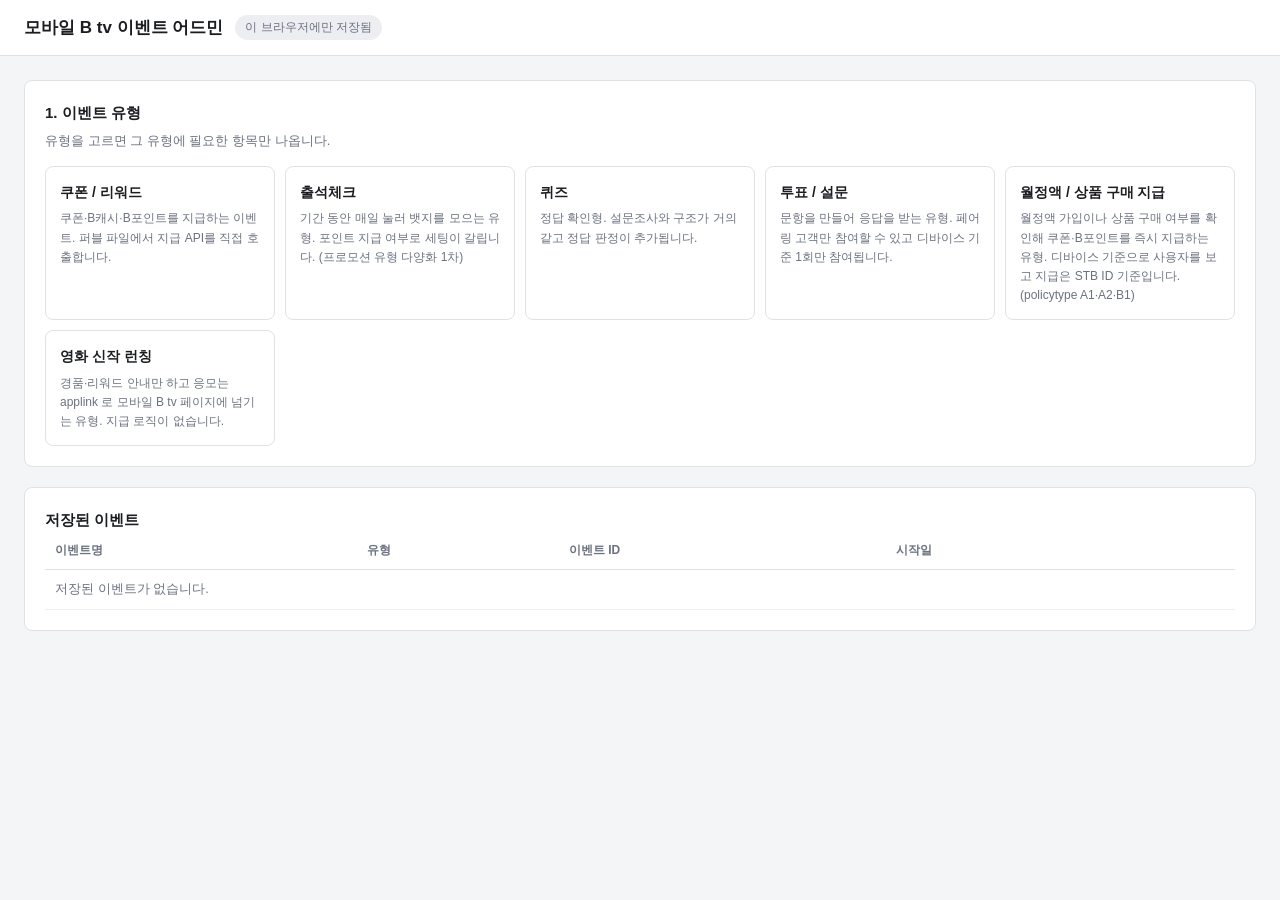
<file: index.html>
<!DOCTYPE html>
<html lang="ko">
<head>
<meta charset="utf-8">
<meta name="viewport" content="width=device-width, initial-scale=1">
<title>모바일 B tv 이벤트 어드민</title>
<link rel="stylesheet" href="assets/css/style.css">
</head>
<body>

<header class="topbar">
  <div class="topbar-inner">
    <h1>모바일 B tv 이벤트 어드민</h1>
    <span id="storageLabel" class="storage"></span>
  </div>
</header>

<main>

  <!-- 1. 유형 선택 -->
  <section class="block">
    <h2>1. 이벤트 유형</h2>
    <p class="lead">유형을 고르면 그 유형에 필요한 항목만 나옵니다.</p>
    <div id="typePicker" class="type-picker"></div>
  </section>

  <!-- 2. 입력 + 산출물 -->
  <section id="editor" class="block" hidden>
    <div class="editor-grid">

      <div class="editor-left">
        <h2>2. 내용 입력</h2>
        <div id="warnings"></div>
        <form id="formArea" autocomplete="off"></form>

        <div class="actions-bar">
          <button type="button" id="btnSave" class="primary">저장</button>
          <button type="button" id="btnNew">새로 작성</button>
          <span id="saveMsg" class="msg"></span>
        </div>
      </div>

      <div class="editor-right">
        <h2>3. 산출물</h2>

        <div class="tabs">
          <button type="button" class="tab active" data-panel="panelPlan">기획안</button>
          <button type="button" class="tab" data-panel="panelBanner">배너 · 퍼블</button>
          <button type="button" class="tab" data-panel="panelJson">개발 전달</button>
        </div>

        <div id="panelPlan" class="panel">
          <div class="panel-head">
            <h3>기획안 문서</h3>
            <span class="panel-actions">
              <button type="button" id="copyPlan">표 복사</button>
              <button type="button" id="printPlan">인쇄 · PDF</button>
            </span>
          </div>
          <div id="planDoc" class="plandoc-wrap"></div>
        </div>

        <div id="panelBanner" class="panel" hidden>
          <div class="panel-head">
            <h3>필요 배너 에셋</h3>
            <button type="button" id="copyBanners">파일명 복사</button>
          </div>
          <ul id="bannerList" class="asset-list"></ul>

          <h3>퍼블 산출물 zip</h3>
          <ul id="packageList" class="pkg-list"></ul>
        </div>

        <div id="panelJson" class="panel" hidden>
          <div class="panel-head">
            <h3>개발 전달용 JSON</h3>
            <button type="button" id="copyJson">복사</button>
          </div>
          <pre id="devJson" class="json"></pre>
        </div>
      </div>

    </div>
  </section>

  <!-- 3. 저장된 이벤트 -->
  <section class="block">
    <h2>저장된 이벤트</h2>
    <table class="history">
      <thead>
        <tr>
          <th>이벤트명</th>
          <th>유형</th>
          <th>이벤트 ID</th>
          <th>시작일</th>
          <th></th>
        </tr>
      </thead>
      <tbody id="historyBody"></tbody>
    </table>
  </section>

</main>

<script type="module" src="assets/js/app.js"></script>
</body>
</html>
</file>
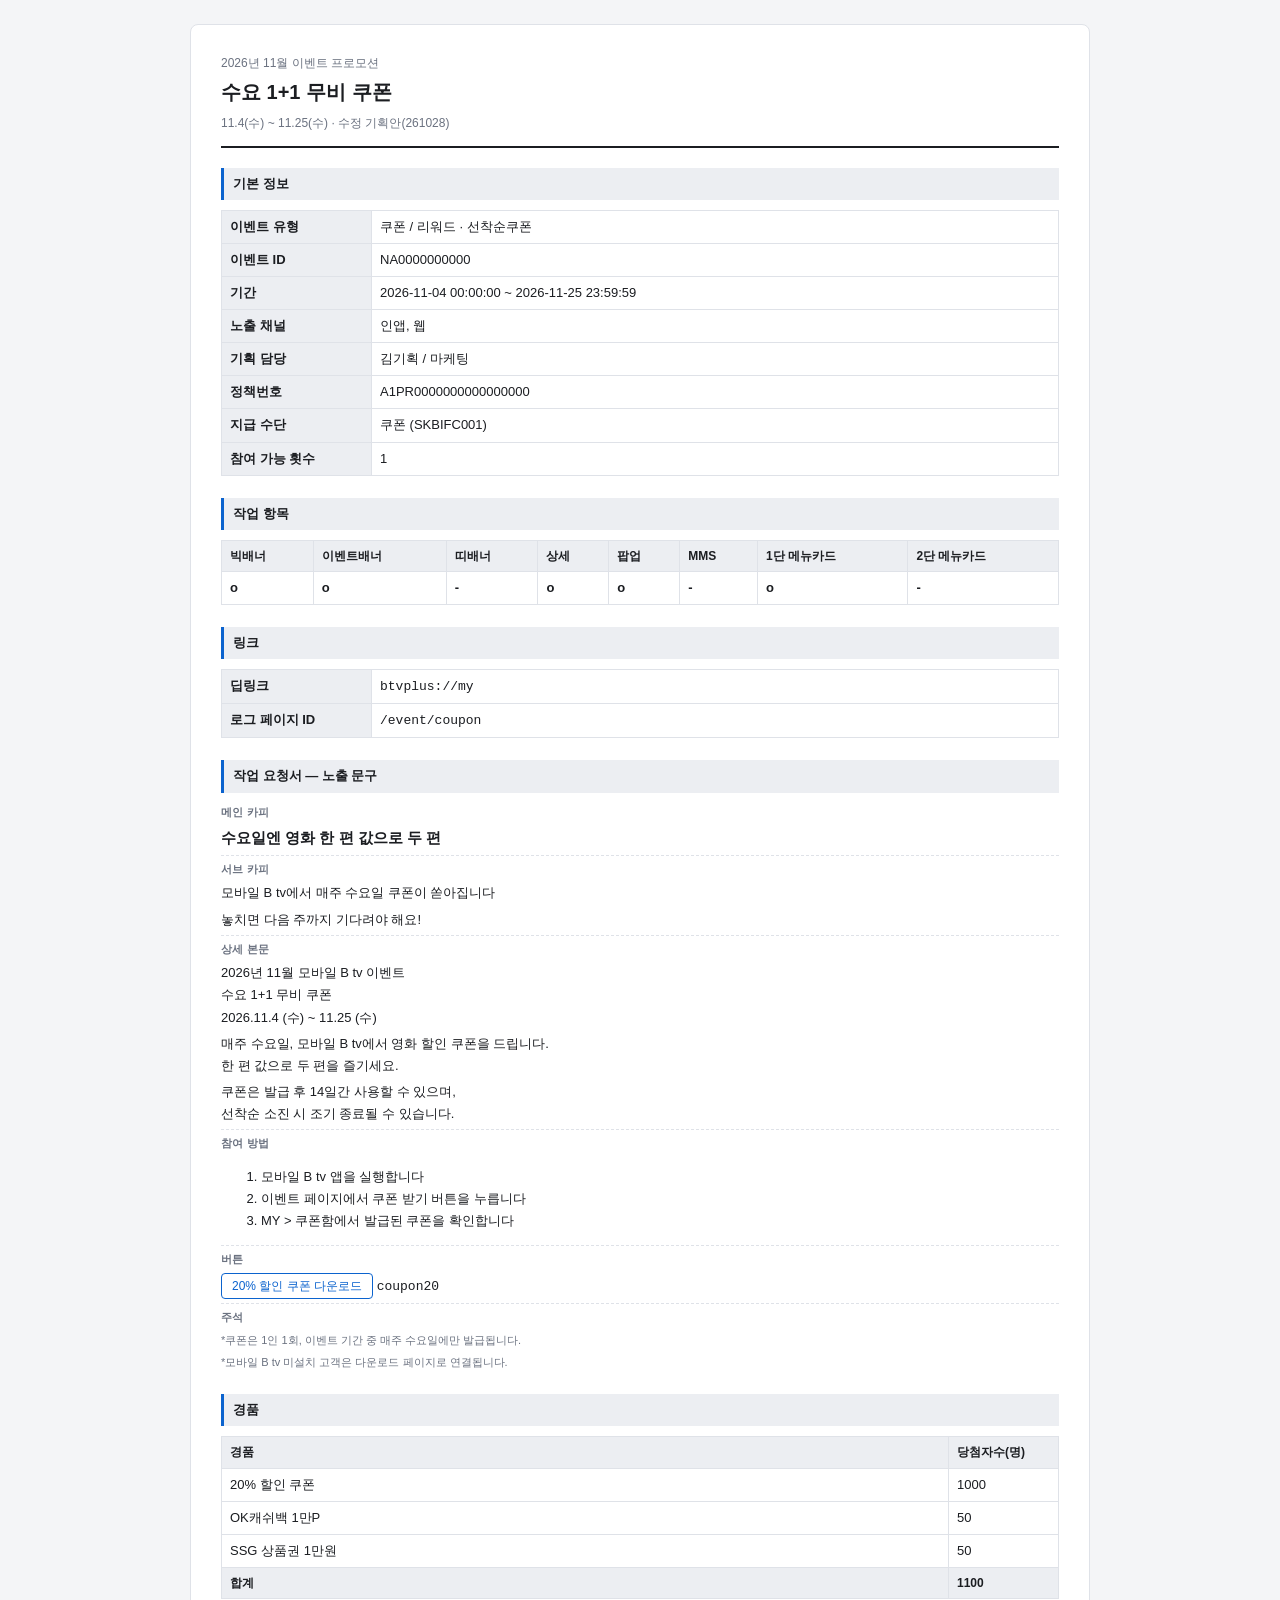
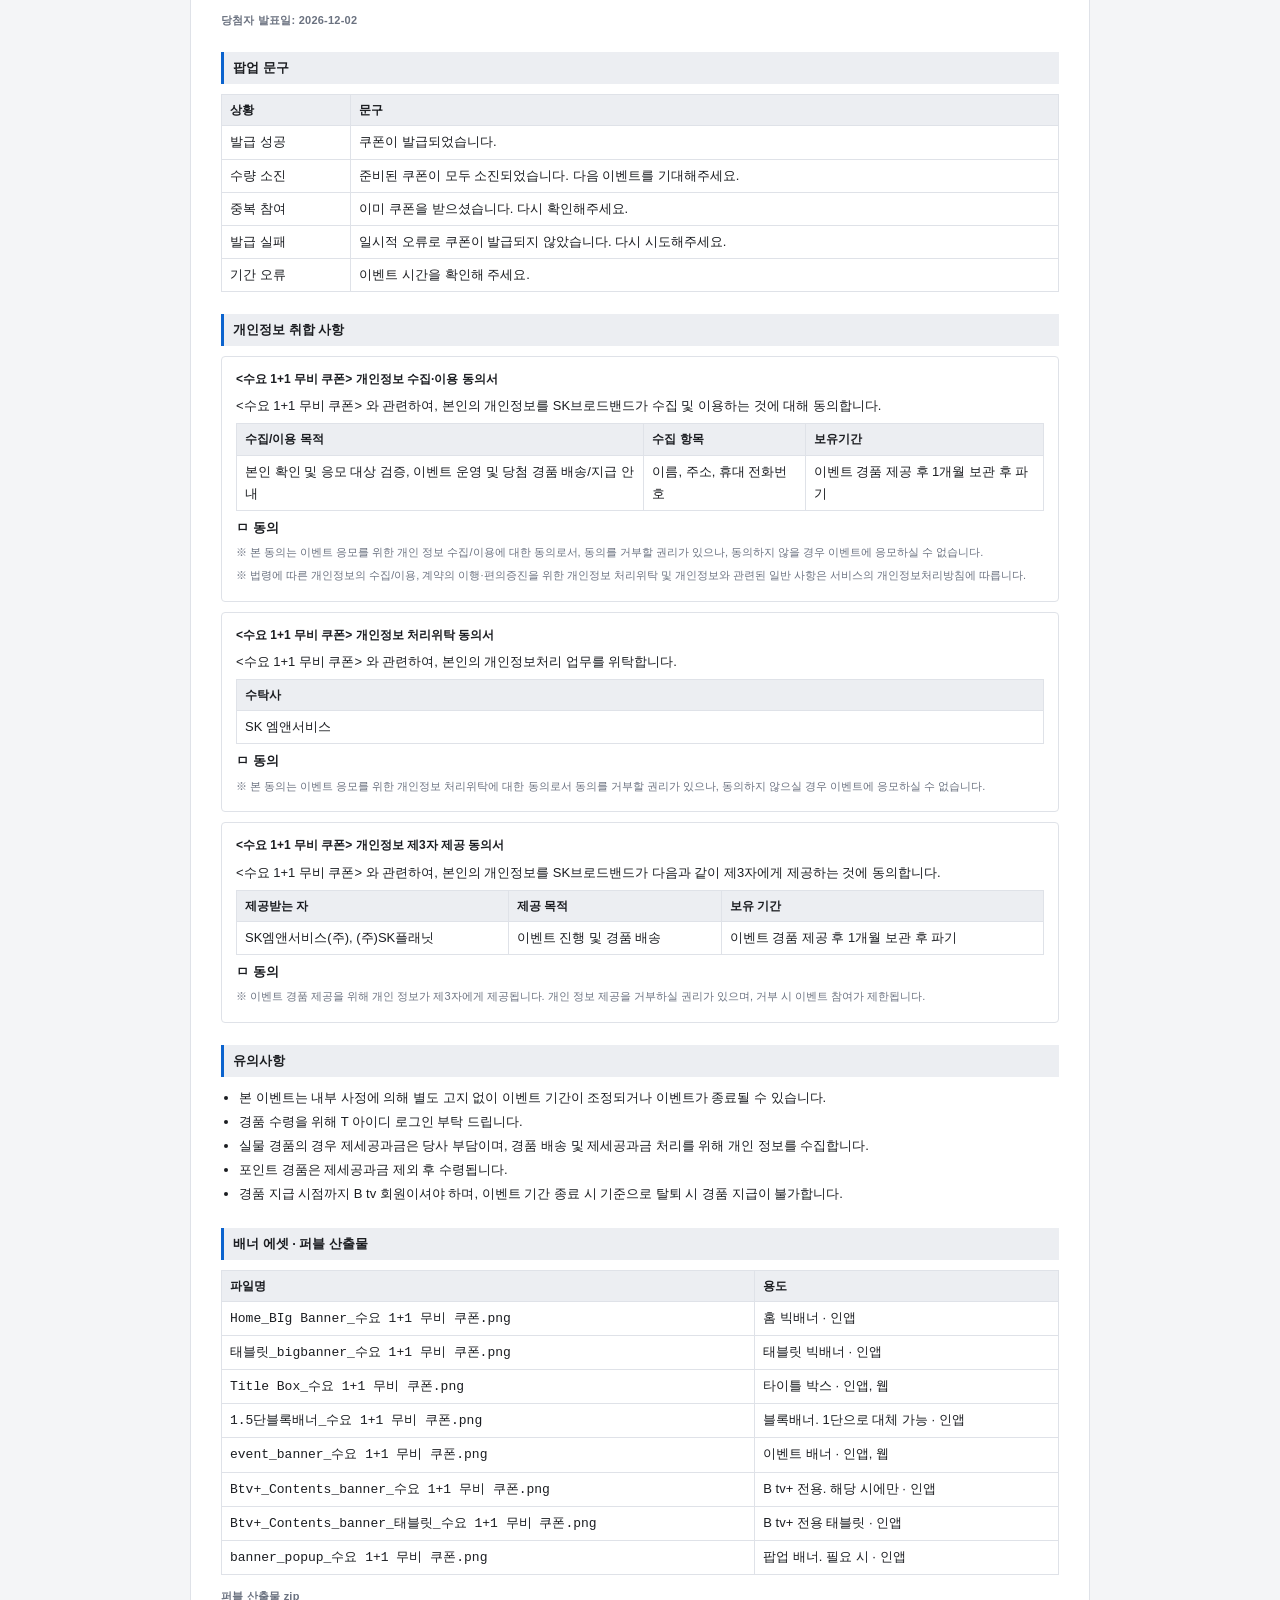
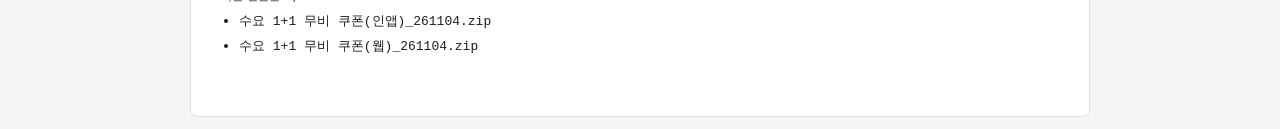
<file: docs/기획안-샘플.html>
<!DOCTYPE html>
<html lang="ko">
<head>
<meta charset="utf-8">
<meta name="viewport" content="width=device-width, initial-scale=1">
<title>수요 1+1 무비 쿠폰 기획안 (샘플)</title>
<style>
/* 모바일 B tv 이벤트 어드민 — 화면 스타일 */

:root {
  --bg: #f4f5f7;
  --surface: #ffffff;
  --line: #dfe2e8;
  --line-soft: #eceef2;
  --text: #1b1d21;
  --text-dim: #6b7280;
  --accent: #0b63ce;
  --accent-soft: #e8f0fb;
  --danger: #c0392b;
  --ok: #1a7f4b;
  --warn-bg: #fff6e0;
  --warn-line: #e8c268;
  --radius: 8px;
}

* { box-sizing: border-box; }

body {
  margin: 0;
  background: var(--bg);
  color: var(--text);
  font: 14px/1.6 -apple-system, "Segoe UI", "Malgun Gothic", sans-serif;
}

h1, h2, h3 { margin: 0; font-weight: 600; }

/* ---------- 상단 ---------- */

.topbar {
  background: var(--surface);
  border-bottom: 1px solid var(--line);
  position: sticky;
  top: 0;
  z-index: 10;
}

.topbar-inner {
  max-width: 1480px;
  margin: 0 auto;
  padding: 14px 24px;
  display: flex;
  align-items: center;
  gap: 12px;
}

.topbar h1 { font-size: 17px; }

.storage {
  font-size: 12px;
  color: var(--text-dim);
  background: var(--accent-soft);
  border-radius: 999px;
  padding: 3px 10px;
}

.storage.local { background: var(--line-soft); }

main {
  max-width: 1480px;
  margin: 0 auto;
  padding: 24px;
  display: flex;
  flex-direction: column;
  gap: 20px;
}

/* ---------- 블록 ---------- */

.block {
  background: var(--surface);
  border: 1px solid var(--line);
  border-radius: var(--radius);
  padding: 20px;
}

.block > h2 { font-size: 15px; }

.lead {
  margin: 6px 0 14px;
  color: var(--text-dim);
  font-size: 13px;
}

/* ---------- 유형 선택 ---------- */

.type-picker {
  display: grid;
  grid-template-columns: repeat(auto-fit, minmax(230px, 1fr));
  gap: 10px;
}

.type-card {
  text-align: left;
  background: var(--surface);
  border: 1px solid var(--line);
  border-radius: var(--radius);
  padding: 14px;
  cursor: pointer;
  display: flex;
  flex-direction: column;
  gap: 6px;
  font: inherit;
  color: inherit;
}

.type-card:hover { border-color: var(--accent); }

.type-card.active {
  border-color: var(--accent);
  background: var(--accent-soft);
  box-shadow: inset 0 0 0 1px var(--accent);
}

.type-card strong { font-size: 14px; }
.type-card span { font-size: 12px; color: var(--text-dim); }

/* ---------- 편집 영역 ---------- */

.editor-grid {
  display: grid;
  grid-template-columns: minmax(0, 1.15fr) minmax(0, 1fr);
  gap: 28px;
  align-items: start;
}

.editor-left > h2,
.editor-right > h2 { font-size: 15px; margin-bottom: 12px; }

.editor-right {
  position: sticky;
  top: 76px;
}

@media (max-width: 1100px) {
  .editor-grid { grid-template-columns: 1fr; }
  .editor-right { position: static; }
}

/* ---------- 폼 ---------- */

.group {
  border-top: 1px solid var(--line-soft);
  padding: 16px 0;
}

.group:first-child { border-top: 0; padding-top: 0; }

.group h3 {
  font-size: 13px;
  color: var(--accent);
  margin-bottom: 12px;
}

.grid {
  display: grid;
  grid-template-columns: repeat(auto-fit, minmax(220px, 1fr));
  gap: 14px;
}

.field { display: flex; flex-direction: column; gap: 5px; min-width: 0; }
.field.wide { grid-column: 1 / -1; }

.field label {
  display: flex;
  align-items: center;
  gap: 6px;
  font-size: 12px;
  font-weight: 600;
  color: #35383e;
}

.req {
  font-style: normal;
  font-size: 10px;
  font-weight: 600;
  color: var(--danger);
  background: #fdeceb;
  border-radius: 3px;
  padding: 1px 5px;
}

.control {
  width: 100%;
  border: 1px solid var(--line);
  border-radius: 6px;
  padding: 7px 9px;
  font: inherit;
  background: #fff;
  color: inherit;
}

.control:focus {
  outline: none;
  border-color: var(--accent);
  box-shadow: 0 0 0 3px rgba(11, 99, 206, .12);
}

textarea.control { resize: vertical; min-height: 64px; }
input[type="color"].control { height: 34px; padding: 3px; }

.checks { display: flex; flex-wrap: wrap; gap: 6px 14px; padding-top: 3px; }

.check {
  display: inline-flex;
  align-items: center;
  gap: 5px;
  font-size: 13px;
  font-weight: 400;
  cursor: pointer;
}

.help { margin: 0; font-size: 11px; color: var(--text-dim); }
.err { margin: 0; font-size: 11px; color: var(--danger); }

.field.invalid .control { border-color: var(--danger); }

/* ---------- 액션 ---------- */

.actions-bar {
  display: flex;
  align-items: center;
  gap: 10px;
  margin-top: 18px;
  padding-top: 16px;
  border-top: 1px solid var(--line-soft);
  flex-wrap: wrap;
}

button {
  font: inherit;
  border: 1px solid var(--line);
  background: #fff;
  color: var(--text);
  border-radius: 6px;
  padding: 7px 14px;
  cursor: pointer;
}

button:hover { border-color: #b8bdc7; }

button.primary {
  background: var(--accent);
  border-color: var(--accent);
  color: #fff;
  font-weight: 600;
}

button.primary:hover { background: #0a55b0; }

button.danger { color: var(--danger); }

.msg { font-size: 12px; color: var(--text-dim); }
.msg.ok { color: var(--ok); }
.msg.error { color: var(--danger); }

.warn {
  margin: 0 0 14px;
  background: var(--warn-bg);
  border: 1px solid var(--warn-line);
  border-radius: 6px;
  padding: 9px 12px;
  font-size: 13px;
}

.muted { color: var(--text-dim); font-size: 13px; }

/* ---------- 탭 / 패널 ---------- */

.tabs {
  display: flex;
  gap: 4px;
  border-bottom: 1px solid var(--line);
  margin-bottom: 14px;
}

.tab {
  border: 0;
  background: none;
  border-bottom: 2px solid transparent;
  border-radius: 0;
  padding: 8px 12px;
  font-size: 13px;
  color: var(--text-dim);
}

.tab:hover { color: var(--text); }

.tab.active {
  color: var(--accent);
  border-bottom-color: var(--accent);
  font-weight: 600;
}

.panel-head {
  display: flex;
  align-items: center;
  justify-content: space-between;
  gap: 10px;
  margin: 18px 0 8px;
}

.panel-head:first-child { margin-top: 0; }
.panel-head h3 { font-size: 13px; }
.panel-head button { padding: 4px 10px; font-size: 12px; }

.panel > h3 { font-size: 13px; margin: 18px 0 8px; }

/* ---------- 기획안 표 ---------- */

.plan-table {
  width: 100%;
  border-collapse: collapse;
  font-size: 13px;
  table-layout: fixed;
}

.plan-table th,
.plan-table td {
  border: 1px solid var(--line-soft);
  padding: 7px 10px;
  text-align: left;
  vertical-align: top;
  word-break: break-all;
}

.plan-table th {
  width: 34%;
  background: #fafbfc;
  font-weight: 600;
  color: #35383e;
}

.plan-table th.section {
  width: auto;
  background: var(--accent-soft);
  color: var(--accent);
  font-size: 12px;
}

.plan-table td { background: #fff; }

/* ---------- 리스트 ---------- */

.asset-list, .pkg-list {
  list-style: none;
  margin: 0;
  padding: 0;
  display: flex;
  flex-direction: column;
  gap: 6px;
}

.asset-list li {
  border: 1px solid var(--line-soft);
  border-radius: 6px;
  padding: 8px 10px;
  display: flex;
  flex-direction: column;
  gap: 2px;
}

.asset-list code {
  font-size: 12px;
  word-break: break-all;
}

.asset-list small { font-size: 11px; color: var(--text-dim); }

.pkg-list li {
  font-size: 12px;
  background: #fafbfc;
  border: 1px solid var(--line-soft);
  border-radius: 6px;
  padding: 7px 10px;
  word-break: break-all;
}

.json {
  margin: 0;
  background: #1e2128;
  color: #e4e7ec;
  border-radius: 6px;
  padding: 14px;
  font-size: 12px;
  line-height: 1.55;
  overflow-x: auto;
  max-height: 460px;
}

/* ---------- 저장 목록 ---------- */

.history {
  width: 100%;
  border-collapse: collapse;
  font-size: 13px;
}

.history th,
.history td {
  border-bottom: 1px solid var(--line-soft);
  padding: 9px 10px;
  text-align: left;
}

.history thead th {
  font-size: 12px;
  color: var(--text-dim);
  font-weight: 600;
  border-bottom: 1px solid var(--line);
}

.history td.actions { white-space: nowrap; text-align: right; }
.history td.actions button { padding: 4px 9px; font-size: 12px; margin-left: 4px; }

/* ---------- 기획안 문서 ---------- */

.panel-actions { display: flex; gap: 6px; }

.plandoc-wrap {
  background: var(--surface);
  border: 1px solid var(--line);
  border-radius: var(--radius);
  max-height: 70vh;
  overflow: auto;
}

.plandoc {
  padding: 28px 30px 36px;
  font-size: 13px;
  line-height: 1.7;
}

.pd-head {
  border-bottom: 2px solid var(--text);
  padding-bottom: 12px;
  margin-bottom: 20px;
}

.pd-promo { margin: 0; font-size: 12px; color: var(--text-dim); }
.pd-head h1 { margin: 2px 0 4px; font-size: 20px; }
.pd-sub { margin: 0; font-size: 12px; color: var(--text-dim); }

.pd-section { margin-bottom: 22px; }

.pd-section h2 {
  font-size: 13px;
  padding: 5px 9px;
  background: var(--line-soft);
  border-left: 3px solid var(--accent);
  margin-bottom: 10px;
}

.pd-sublabel {
  margin: 12px 0 4px;
  font-size: 11px;
  font-weight: 600;
  color: var(--text-dim);
  letter-spacing: 0.02em;
}

.pd-block + .pd-block { border-top: 1px dashed var(--line); padding-top: 4px; }
.pd-block p { margin: 0 0 4px; }
.pd-lead { font-size: 15px; font-weight: 600; }
.pd-note { font-size: 11px; color: var(--text-dim); }

.pd-btn {
  display: inline-block;
  border: 1px solid var(--accent);
  color: var(--accent);
  border-radius: 4px;
  padding: 2px 10px;
  font-size: 12px;
}

.pd-table, .pd-grid {
  width: 100%;
  border-collapse: collapse;
  margin: 6px 0;
}

.pd-table th, .pd-table td,
.pd-grid th, .pd-grid td {
  border: 1px solid var(--line);
  padding: 5px 8px;
  text-align: left;
  vertical-align: top;
}

.pd-table thead th, .pd-grid th,
.pd-table tfoot th {
  background: var(--line-soft);
  font-weight: 600;
  font-size: 12px;
}

.pd-meta th { width: 150px; background: var(--line-soft); font-weight: 600; }
.pd-num { text-align: center; width: 110px; }
.pd-mark { text-align: center; font-weight: 600; }

.pd-list { margin: 4px 0; padding-left: 18px; }
.pd-list li { margin-bottom: 2px; }

.pd-consent {
  border: 1px solid var(--line);
  border-radius: 4px;
  padding: 12px 14px;
  margin-bottom: 10px;
}

.pd-consent h4 { margin: 0 0 6px; font-size: 12px; }
.pd-consent p { margin: 0 0 4px; }
.pd-agree { font-weight: 600; }
.pd-empty { color: var(--text-dim); }

/* ---------- 인쇄 ---------- */

@media print {
  body * { visibility: hidden; }
  #planDoc, #planDoc * { visibility: visible; }

  #planDoc {
    position: absolute;
    left: 0;
    top: 0;
    width: 100%;
    max-height: none;
    overflow: visible;
    border: 0;
  }

  .plandoc { padding: 0; font-size: 11pt; }
  .pd-section { break-inside: avoid; }
  .pd-consent { break-inside: avoid; }
  .pd-table, .pd-grid { break-inside: auto; }
  tr { break-inside: avoid; }

  @page { margin: 14mm; }
}


/* 단독 파일로 열었을 때의 여백 */
body { background: #f4f5f7; }
#planDoc {
  max-width: 900px;
  margin: 24px auto;
  max-height: none;
}
</style>
</head>
<body>
<div id="planDoc" class="plandoc-wrap"><article class="plandoc">
    <header class="pd-head">
      <p class="pd-promo">2026년 11월 이벤트 프로모션</p>
      <h1>수요 1+1 무비 쿠폰</h1>
      <p class="pd-sub">11.4(수) ~ 11.25(수) · 수정 기획안(261028)</p>
    </header>
    <section class="pd-section" id="pd-meta">
      <h2>기본 정보</h2>
      <table class="pd-table pd-meta">
    <tbody><tr><th>이벤트 유형</th><td>쿠폰 / 리워드 · 선착순쿠폰</td></tr><tr><th>이벤트 ID</th><td>NA0000000000</td></tr><tr><th>기간</th><td>2026-11-04 00:00:00 ~ 2026-11-25 23:59:59</td></tr><tr><th>노출 채널</th><td>인앱, 웹</td></tr><tr><th>기획 담당</th><td>김기획 / 마케팅</td></tr><tr><th>정책번호</th><td>A1PR0000000000000000</td></tr><tr><th>지급 수단</th><td>쿠폰 (SKBIFC001)</td></tr><tr><th>참여 가능 횟수</th><td>1</td></tr></tbody>
  </table>
    </section><section class="pd-section" id="pd-work">
      <h2>작업 항목</h2>
      <table class="pd-grid">
    <tr><th>빅배너</th><th>이벤트배너</th><th>띠배너</th><th>상세</th><th>팝업</th><th>MMS</th><th>1단 메뉴카드</th><th>2단 메뉴카드</th></tr>
    <tr><td class="pd-mark">o</td><td class="pd-mark">o</td><td class="pd-mark">-</td><td class="pd-mark">o</td><td class="pd-mark">o</td><td class="pd-mark">-</td><td class="pd-mark">o</td><td class="pd-mark">-</td></tr>
  </table>
    </section><section class="pd-section" id="pd-links">
      <h2>링크</h2>
      <table class="pd-table pd-meta">
    <tbody><tr><th>딥링크</th><td><code>btvplus://my</code></td></tr><tr><th>로그 페이지 ID</th><td><code>/event/coupon</code></td></tr></tbody>
  </table>
    </section><section class="pd-section" id="pd-copy">
      <h2>작업 요청서 — 노출 문구</h2>
      <div class="pd-block">
        <p class="pd-sublabel">메인 카피</p><p class="pd-lead">수요일엔 영화 한 편 값으로 두 편</p>
      </div><div class="pd-block">
        <p class="pd-sublabel">서브 카피</p><p>모바일 B tv에서 매주 수요일 쿠폰이 쏟아집니다</p><p>놓치면 다음 주까지 기다려야 해요!</p>
      </div><div class="pd-block">
        <p class="pd-sublabel">상세 본문</p><p>2026년 11월 모바일 B tv 이벤트<br>수요 1+1 무비 쿠폰<br>2026.11.4 (수) ~ 11.25 (수)</p><p>매주 수요일, 모바일 B tv에서 영화 할인 쿠폰을 드립니다.<br>한 편 값으로 두 편을 즐기세요.</p><p>쿠폰은 발급 후 14일간 사용할 수 있으며,<br>선착순 소진 시 조기 종료될 수 있습니다.</p>
      </div><div class="pd-block">
        <p class="pd-sublabel">참여 방법</p><ol><li>모바일 B tv 앱을 실행합니다</li><li>이벤트 페이지에서 쿠폰 받기 버튼을 누릅니다</li><li>MY &gt; 쿠폰함에서 발급된 쿠폰을 확인합니다</li></ol>
      </div><div class="pd-block">
        <p class="pd-sublabel">버튼</p><p><span class="pd-btn">20% 할인 쿠폰 다운로드</span> <code>coupon20</code></p>
      </div><div class="pd-block">
        <p class="pd-sublabel">주석</p><p class="pd-note">*쿠폰은 1인 1회, 이벤트 기간 중 매주 수요일에만 발급됩니다.</p><p class="pd-note">*모바일 B tv 미설치 고객은 다운로드 페이지로 연결됩니다.</p>
      </div>
    </section><section class="pd-section" id="pd-prize">
      <h2>경품</h2>
      <table class="pd-table">
    <thead><tr><th>경품</th><th class="pd-num">당첨자수(명)</th></tr></thead>
    <tbody><tr><td>20% 할인 쿠폰</td><td class="pd-num">1000</td></tr><tr><td>OK캐쉬백 1만P</td><td class="pd-num">50</td></tr><tr><td>SSG 상품권 1만원</td><td class="pd-num">50</td></tr></tbody>
    <tfoot><tr><th>합계</th><th class="pd-num">1100</th></tr></tfoot>
  </table><p class="pd-sublabel">당첨자 발표일: 2026-12-02</p>
    </section><section class="pd-section" id="pd-popup">
      <h2>팝업 문구</h2>
      <table class="pd-table">
    <thead><tr><th>상황</th><th>문구</th></tr></thead>
    <tbody><tr><td>발급 성공</td><td>쿠폰이 발급되었습니다.</td></tr><tr><td>수량 소진</td><td>준비된 쿠폰이 모두 소진되었습니다. 다음 이벤트를 기대해주세요.</td></tr><tr><td>중복 참여</td><td>이미 쿠폰을 받으셨습니다. 다시 확인해주세요.</td></tr><tr><td>발급 실패</td><td>일시적 오류로 쿠폰이 발급되지 않았습니다.  다시 시도해주세요.</td></tr><tr><td>기간 오류</td><td>이벤트 시간을 확인해 주세요.</td></tr></tbody>
  </table>
    </section><section class="pd-section" id="pd-privacy">
      <h2>개인정보 취합 사항</h2>
      <div class="pd-consent">
    <h4>&lt;수요 1+1 무비 쿠폰&gt; 개인정보 수집·이용 동의서</h4>
    <p>&lt;수요 1+1 무비 쿠폰&gt; 와 관련하여, 본인의 개인정보를 SK브로드밴드가 수집 및 이용하는 것에 대해 동의합니다.</p>
     <table class="pd-table">
       <thead><tr><th>수집/이용 목적</th><th>수집 항목</th><th>보유기간</th></tr></thead>
       <tbody><tr>
         <td>본인 확인 및 응모 대상 검증, 이벤트 운영 및 당첨 경품 배송/지급 안내</td>
         <td>이름, 주소, 휴대 전화번호</td><td>이벤트 경품 제공 후 1개월 보관 후 파기</td>
       </tr></tbody>
     </table>
    <p class="pd-agree">ㅁ 동의</p>
    <p class="pd-note">※ 본 동의는 이벤트 응모를 위한 개인 정보 수집/이용에 대한 동의로서, 동의를 거부할 권리가 있으나, 동의하지 않을 경우 이벤트에 응모하실 수 없습니다.</p><p class="pd-note">※ 법령에 따른 개인정보의 수집/이용, 계약의 이행·편의증진을 위한 개인정보 처리위탁 및 개인정보와 관련된 일반 사항은 서비스의 개인정보처리방침에 따릅니다.</p>
  </div><div class="pd-consent">
    <h4>&lt;수요 1+1 무비 쿠폰&gt; 개인정보 처리위탁 동의서</h4>
    <p>&lt;수요 1+1 무비 쿠폰&gt; 와 관련하여, 본인의 개인정보처리 업무를 위탁합니다.</p>
     <table class="pd-table">
       <thead><tr><th>수탁사</th></tr></thead>
       <tbody><tr><td>SK 엠앤서비스</td></tr></tbody>
     </table>
    <p class="pd-agree">ㅁ 동의</p>
    <p class="pd-note">※ 본 동의는 이벤트 응모를 위한 개인정보 처리위탁에 대한 동의로서 동의를 거부할 권리가 있으나, 동의하지 않으실 경우 이벤트에 응모하실 수 없습니다.</p>
  </div><div class="pd-consent">
    <h4>&lt;수요 1+1 무비 쿠폰&gt; 개인정보 제3자 제공 동의서</h4>
    <p>&lt;수요 1+1 무비 쿠폰&gt; 와 관련하여, 본인의 개인정보를 SK브로드밴드가 다음과 같이 제3자에게 제공하는 것에 동의합니다.</p>
     <table class="pd-table">
       <thead><tr><th>제공받는 자</th><th>제공 목적</th><th>보유 기간</th></tr></thead>
       <tbody><tr><td>SK엠앤서비스(주), (주)SK플래닛</td><td>이벤트 진행 및 경품 배송</td><td>이벤트 경품 제공 후 1개월 보관 후 파기</td></tr></tbody>
     </table>
    <p class="pd-agree">ㅁ 동의</p>
    <p class="pd-note">※ 이벤트 경품 제공을 위해 개인 정보가 제3자에게 제공됩니다. 개인 정보 제공을 거부하실 권리가 있으며, 거부 시 이벤트 참여가 제한됩니다.</p>
  </div>
    </section><section class="pd-section" id="pd-caution">
      <h2>유의사항</h2>
      <ul class="pd-list"><li>본 이벤트는 내부 사정에 의해 별도 고지 없이 이벤트 기간이 조정되거나 이벤트가 종료될 수 있습니다.</li><li>경품 수령을 위해 T 아이디 로그인 부탁 드립니다.</li><li>실물 경품의 경우 제세공과금은 당사 부담이며, 경품 배송 및 제세공과금 처리를 위해 개인 정보를 수집합니다.</li><li>포인트 경품은 제세공과금 제외 후 수령됩니다.</li><li>경품 지급 시점까지 B tv 회원이셔야 하며, 이벤트 기간 종료 시 기준으로 탈퇴 시 경품 지급이 불가합니다.</li></ul>
    </section><section class="pd-section" id="pd-asset">
      <h2>배너 에셋 · 퍼블 산출물</h2>
      
    <table class="pd-table">
      <thead><tr><th>파일명</th><th>용도</th></tr></thead>
      <tbody><tr><td><code>Home_BIg Banner_수요 1+1 무비 쿠폰.png</code></td><td>홈 빅배너 · 인앱</td></tr><tr><td><code>태블릿_bigbanner_수요 1+1 무비 쿠폰.png</code></td><td>태블릿 빅배너 · 인앱</td></tr><tr><td><code>Title Box_수요 1+1 무비 쿠폰.png</code></td><td>타이틀 박스 · 인앱, 웹</td></tr><tr><td><code>1.5단블록배너_수요 1+1 무비 쿠폰.png</code></td><td>블록배너. 1단으로 대체 가능 · 인앱</td></tr><tr><td><code>event_banner_수요 1+1 무비 쿠폰.png</code></td><td>이벤트 배너 · 인앱, 웹</td></tr><tr><td><code>Btv+_Contents_banner_수요 1+1 무비 쿠폰.png</code></td><td>B tv+ 전용. 해당 시에만 · 인앱</td></tr><tr><td><code>Btv+_Contents_banner_태블릿_수요 1+1 무비 쿠폰.png</code></td><td>B tv+ 전용 태블릿 · 인앱</td></tr><tr><td><code>banner_popup_수요 1+1 무비 쿠폰.png</code></td><td>팝업 배너. 필요 시 · 인앱</td></tr></tbody>
    </table>
    <p class="pd-sublabel">퍼블 산출물 zip</p>
      <ul class="pd-list"><li><code>수요 1+1 무비 쿠폰(인앱)_261104.zip</code></li><li><code>수요 1+1 무비 쿠폰(웹)_261104.zip</code></li></ul>
    </section>
  </article></div>
</body>
</html>
</file>
<file: assets/css/style.css>
/* 모바일 B tv 이벤트 어드민 — 화면 스타일 */

:root {
  --bg: #f4f5f7;
  --surface: #ffffff;
  --line: #dfe2e8;
  --line-soft: #eceef2;
  --text: #1b1d21;
  --text-dim: #6b7280;
  --accent: #0b63ce;
  --accent-soft: #e8f0fb;
  --danger: #c0392b;
  --ok: #1a7f4b;
  --warn-bg: #fff6e0;
  --warn-line: #e8c268;
  --radius: 8px;
}

* { box-sizing: border-box; }

body {
  margin: 0;
  background: var(--bg);
  color: var(--text);
  font: 14px/1.6 -apple-system, "Segoe UI", "Malgun Gothic", sans-serif;
}

h1, h2, h3 { margin: 0; font-weight: 600; }

/* ---------- 상단 ---------- */

.topbar {
  background: var(--surface);
  border-bottom: 1px solid var(--line);
  position: sticky;
  top: 0;
  z-index: 10;
}

.topbar-inner {
  max-width: 1480px;
  margin: 0 auto;
  padding: 14px 24px;
  display: flex;
  align-items: center;
  gap: 12px;
}

.topbar h1 { font-size: 17px; }

.storage {
  font-size: 12px;
  color: var(--text-dim);
  background: var(--accent-soft);
  border-radius: 999px;
  padding: 3px 10px;
}

.storage.local { background: var(--line-soft); }

main {
  max-width: 1480px;
  margin: 0 auto;
  padding: 24px;
  display: flex;
  flex-direction: column;
  gap: 20px;
}

/* ---------- 블록 ---------- */

.block {
  background: var(--surface);
  border: 1px solid var(--line);
  border-radius: var(--radius);
  padding: 20px;
}

.block > h2 { font-size: 15px; }

.lead {
  margin: 6px 0 14px;
  color: var(--text-dim);
  font-size: 13px;
}

/* ---------- 유형 선택 ---------- */

.type-picker {
  display: grid;
  grid-template-columns: repeat(auto-fit, minmax(230px, 1fr));
  gap: 10px;
}

.type-card {
  text-align: left;
  background: var(--surface);
  border: 1px solid var(--line);
  border-radius: var(--radius);
  padding: 14px;
  cursor: pointer;
  display: flex;
  flex-direction: column;
  gap: 6px;
  font: inherit;
  color: inherit;
}

.type-card:hover { border-color: var(--accent); }

.type-card.active {
  border-color: var(--accent);
  background: var(--accent-soft);
  box-shadow: inset 0 0 0 1px var(--accent);
}

.type-card strong { font-size: 14px; }
.type-card span { font-size: 12px; color: var(--text-dim); }

/* ---------- 편집 영역 ---------- */

.editor-grid {
  display: grid;
  grid-template-columns: minmax(0, 1.15fr) minmax(0, 1fr);
  gap: 28px;
  align-items: start;
}

.editor-left > h2,
.editor-right > h2 { font-size: 15px; margin-bottom: 12px; }

.editor-right {
  position: sticky;
  top: 76px;
}

@media (max-width: 1100px) {
  .editor-grid { grid-template-columns: 1fr; }
  .editor-right { position: static; }
}

/* ---------- 폼 ---------- */

.group {
  border-top: 1px solid var(--line-soft);
  padding: 16px 0;
}

.group:first-child { border-top: 0; padding-top: 0; }

.group h3 {
  font-size: 13px;
  color: var(--accent);
  margin-bottom: 12px;
}

.grid {
  display: grid;
  grid-template-columns: repeat(auto-fit, minmax(220px, 1fr));
  gap: 14px;
}

.field { display: flex; flex-direction: column; gap: 5px; min-width: 0; }
.field.wide { grid-column: 1 / -1; }

.field label {
  display: flex;
  align-items: center;
  gap: 6px;
  font-size: 12px;
  font-weight: 600;
  color: #35383e;
}

.req {
  font-style: normal;
  font-size: 10px;
  font-weight: 600;
  color: var(--danger);
  background: #fdeceb;
  border-radius: 3px;
  padding: 1px 5px;
}

.control {
  width: 100%;
  border: 1px solid var(--line);
  border-radius: 6px;
  padding: 7px 9px;
  font: inherit;
  background: #fff;
  color: inherit;
}

.control:focus {
  outline: none;
  border-color: var(--accent);
  box-shadow: 0 0 0 3px rgba(11, 99, 206, .12);
}

textarea.control { resize: vertical; min-height: 64px; }
input[type="color"].control { height: 34px; padding: 3px; }

.checks { display: flex; flex-wrap: wrap; gap: 6px 14px; padding-top: 3px; }

.check {
  display: inline-flex;
  align-items: center;
  gap: 5px;
  font-size: 13px;
  font-weight: 400;
  cursor: pointer;
}

/* ---------- 세부 유형 ---------- */

.radios {
  display: grid;
  grid-template-columns: repeat(auto-fit, minmax(190px, 1fr));
  gap: 8px;
}

.radio {
  display: flex;
  align-items: flex-start;
  gap: 8px;
  border: 1px solid var(--line);
  border-radius: var(--radius);
  background: #fff;
  padding: 10px 12px;
  font-weight: 400;
  cursor: pointer;
}

.radio:hover { border-color: var(--accent); }

.radio.on {
  border-color: var(--accent);
  background: rgba(11, 99, 206, .06);
}

.radio input { margin-top: 2px; }
.radio-body { display: flex; flex-direction: column; gap: 2px; min-width: 0; }
.radio-body strong { font-size: 13px; }
.radio-body small { font-size: 11px; color: var(--text-dim); }

/* 앞선 선택에 따라 나타나는 하위 항목 */
.field.branch {
  border-left: 2px solid var(--accent);
  padding-left: 10px;
}

.help { margin: 0; font-size: 11px; color: var(--text-dim); }
.err { margin: 0; font-size: 11px; color: var(--danger); }

.field.invalid .control { border-color: var(--danger); }

/* ---------- 액션 ---------- */

.actions-bar {
  display: flex;
  align-items: center;
  gap: 10px;
  margin-top: 18px;
  padding-top: 16px;
  border-top: 1px solid var(--line-soft);
  flex-wrap: wrap;
}

button {
  font: inherit;
  border: 1px solid var(--line);
  background: #fff;
  color: var(--text);
  border-radius: 6px;
  padding: 7px 14px;
  cursor: pointer;
}

button:hover { border-color: #b8bdc7; }

button.primary {
  background: var(--accent);
  border-color: var(--accent);
  color: #fff;
  font-weight: 600;
}

button.primary:hover { background: #0a55b0; }

button.danger { color: var(--danger); }

.msg { font-size: 12px; color: var(--text-dim); }
.msg.ok { color: var(--ok); }
.msg.error { color: var(--danger); }

.warn {
  margin: 0 0 14px;
  background: var(--warn-bg);
  border: 1px solid var(--warn-line);
  border-radius: 6px;
  padding: 9px 12px;
  font-size: 13px;
}

.muted { color: var(--text-dim); font-size: 13px; }

/* ---------- 탭 / 패널 ---------- */

.tabs {
  display: flex;
  gap: 4px;
  border-bottom: 1px solid var(--line);
  margin-bottom: 14px;
}

.tab {
  border: 0;
  background: none;
  border-bottom: 2px solid transparent;
  border-radius: 0;
  padding: 8px 12px;
  font-size: 13px;
  color: var(--text-dim);
}

.tab:hover { color: var(--text); }

.tab.active {
  color: var(--accent);
  border-bottom-color: var(--accent);
  font-weight: 600;
}

.panel-head {
  display: flex;
  align-items: center;
  justify-content: space-between;
  gap: 10px;
  margin: 18px 0 8px;
}

.panel-head:first-child { margin-top: 0; }
.panel-head h3 { font-size: 13px; }
.panel-head button { padding: 4px 10px; font-size: 12px; }

.panel > h3 { font-size: 13px; margin: 18px 0 8px; }

/* ---------- 기획안 표 ---------- */

.plan-table {
  width: 100%;
  border-collapse: collapse;
  font-size: 13px;
  table-layout: fixed;
}

.plan-table th,
.plan-table td {
  border: 1px solid var(--line-soft);
  padding: 7px 10px;
  text-align: left;
  vertical-align: top;
  word-break: break-all;
}

.plan-table th {
  width: 34%;
  background: #fafbfc;
  font-weight: 600;
  color: #35383e;
}

.plan-table th.section {
  width: auto;
  background: var(--accent-soft);
  color: var(--accent);
  font-size: 12px;
}

.plan-table td { background: #fff; }

/* ---------- 리스트 ---------- */

.asset-list, .pkg-list {
  list-style: none;
  margin: 0;
  padding: 0;
  display: flex;
  flex-direction: column;
  gap: 6px;
}

.asset-list li {
  border: 1px solid var(--line-soft);
  border-radius: 6px;
  padding: 8px 10px;
  display: flex;
  flex-direction: column;
  gap: 2px;
}

.asset-list code {
  font-size: 12px;
  word-break: break-all;
}

.asset-list small { font-size: 11px; color: var(--text-dim); }

.pkg-list li {
  font-size: 12px;
  background: #fafbfc;
  border: 1px solid var(--line-soft);
  border-radius: 6px;
  padding: 7px 10px;
  word-break: break-all;
}

.json {
  margin: 0;
  background: #1e2128;
  color: #e4e7ec;
  border-radius: 6px;
  padding: 14px;
  font-size: 12px;
  line-height: 1.55;
  overflow-x: auto;
  max-height: 460px;
}

/* ---------- 저장 목록 ---------- */

.history {
  width: 100%;
  border-collapse: collapse;
  font-size: 13px;
}

.history th,
.history td {
  border-bottom: 1px solid var(--line-soft);
  padding: 9px 10px;
  text-align: left;
}

.history thead th {
  font-size: 12px;
  color: var(--text-dim);
  font-weight: 600;
  border-bottom: 1px solid var(--line);
}

.history td.actions { white-space: nowrap; text-align: right; }
.history td.actions button { padding: 4px 9px; font-size: 12px; margin-left: 4px; }

/* ---------- 기획안 문서 ---------- */

.panel-actions { display: flex; gap: 6px; }

.plandoc-wrap {
  background: var(--surface);
  border: 1px solid var(--line);
  border-radius: var(--radius);
  max-height: 70vh;
  overflow: auto;
}

.plandoc {
  padding: 28px 30px 36px;
  font-size: 13px;
  line-height: 1.7;
}

.pd-head {
  border-bottom: 2px solid var(--text);
  padding-bottom: 12px;
  margin-bottom: 20px;
}

.pd-promo { margin: 0; font-size: 12px; color: var(--text-dim); }
.pd-head h1 { margin: 2px 0 4px; font-size: 20px; }
.pd-sub { margin: 0; font-size: 12px; color: var(--text-dim); }

.pd-section { margin-bottom: 22px; }

.pd-section h2 {
  font-size: 13px;
  padding: 5px 9px;
  background: var(--line-soft);
  border-left: 3px solid var(--accent);
  margin-bottom: 10px;
}

.pd-sublabel {
  margin: 12px 0 4px;
  font-size: 11px;
  font-weight: 600;
  color: var(--text-dim);
  letter-spacing: 0.02em;
}

.pd-block + .pd-block { border-top: 1px dashed var(--line); padding-top: 4px; }
.pd-block p { margin: 0 0 4px; }
.pd-lead { font-size: 15px; font-weight: 600; }
.pd-note { font-size: 11px; color: var(--text-dim); }

.pd-btn {
  display: inline-block;
  border: 1px solid var(--accent);
  color: var(--accent);
  border-radius: 4px;
  padding: 2px 10px;
  font-size: 12px;
}

.pd-table, .pd-grid {
  width: 100%;
  border-collapse: collapse;
  margin: 6px 0;
}

.pd-table th, .pd-table td,
.pd-grid th, .pd-grid td {
  border: 1px solid var(--line);
  padding: 5px 8px;
  text-align: left;
  vertical-align: top;
}

.pd-table thead th, .pd-grid th,
.pd-table tfoot th {
  background: var(--line-soft);
  font-weight: 600;
  font-size: 12px;
}

.pd-meta th { width: 150px; background: var(--line-soft); font-weight: 600; }
.pd-num { text-align: center; width: 110px; }
.pd-mark { text-align: center; font-weight: 600; }

.pd-list { margin: 4px 0; padding-left: 18px; }
.pd-list li { margin-bottom: 2px; }

.pd-consent {
  border: 1px solid var(--line);
  border-radius: 4px;
  padding: 12px 14px;
  margin-bottom: 10px;
}

.pd-consent h4 { margin: 0 0 6px; font-size: 12px; }
.pd-consent p { margin: 0 0 4px; }
.pd-agree { font-weight: 600; }
.pd-empty { color: var(--text-dim); }

/* ---------- 인쇄 ---------- */

@media print {
  body * { visibility: hidden; }
  #planDoc, #planDoc * { visibility: visible; }

  #planDoc {
    position: absolute;
    left: 0;
    top: 0;
    width: 100%;
    max-height: none;
    overflow: visible;
    border: 0;
  }

  .plandoc { padding: 0; font-size: 11pt; }
  .pd-section { break-inside: avoid; }
  .pd-consent { break-inside: avoid; }
  .pd-table, .pd-grid { break-inside: auto; }
  tr { break-inside: avoid; }

  @page { margin: 14mm; }
}
</file>
